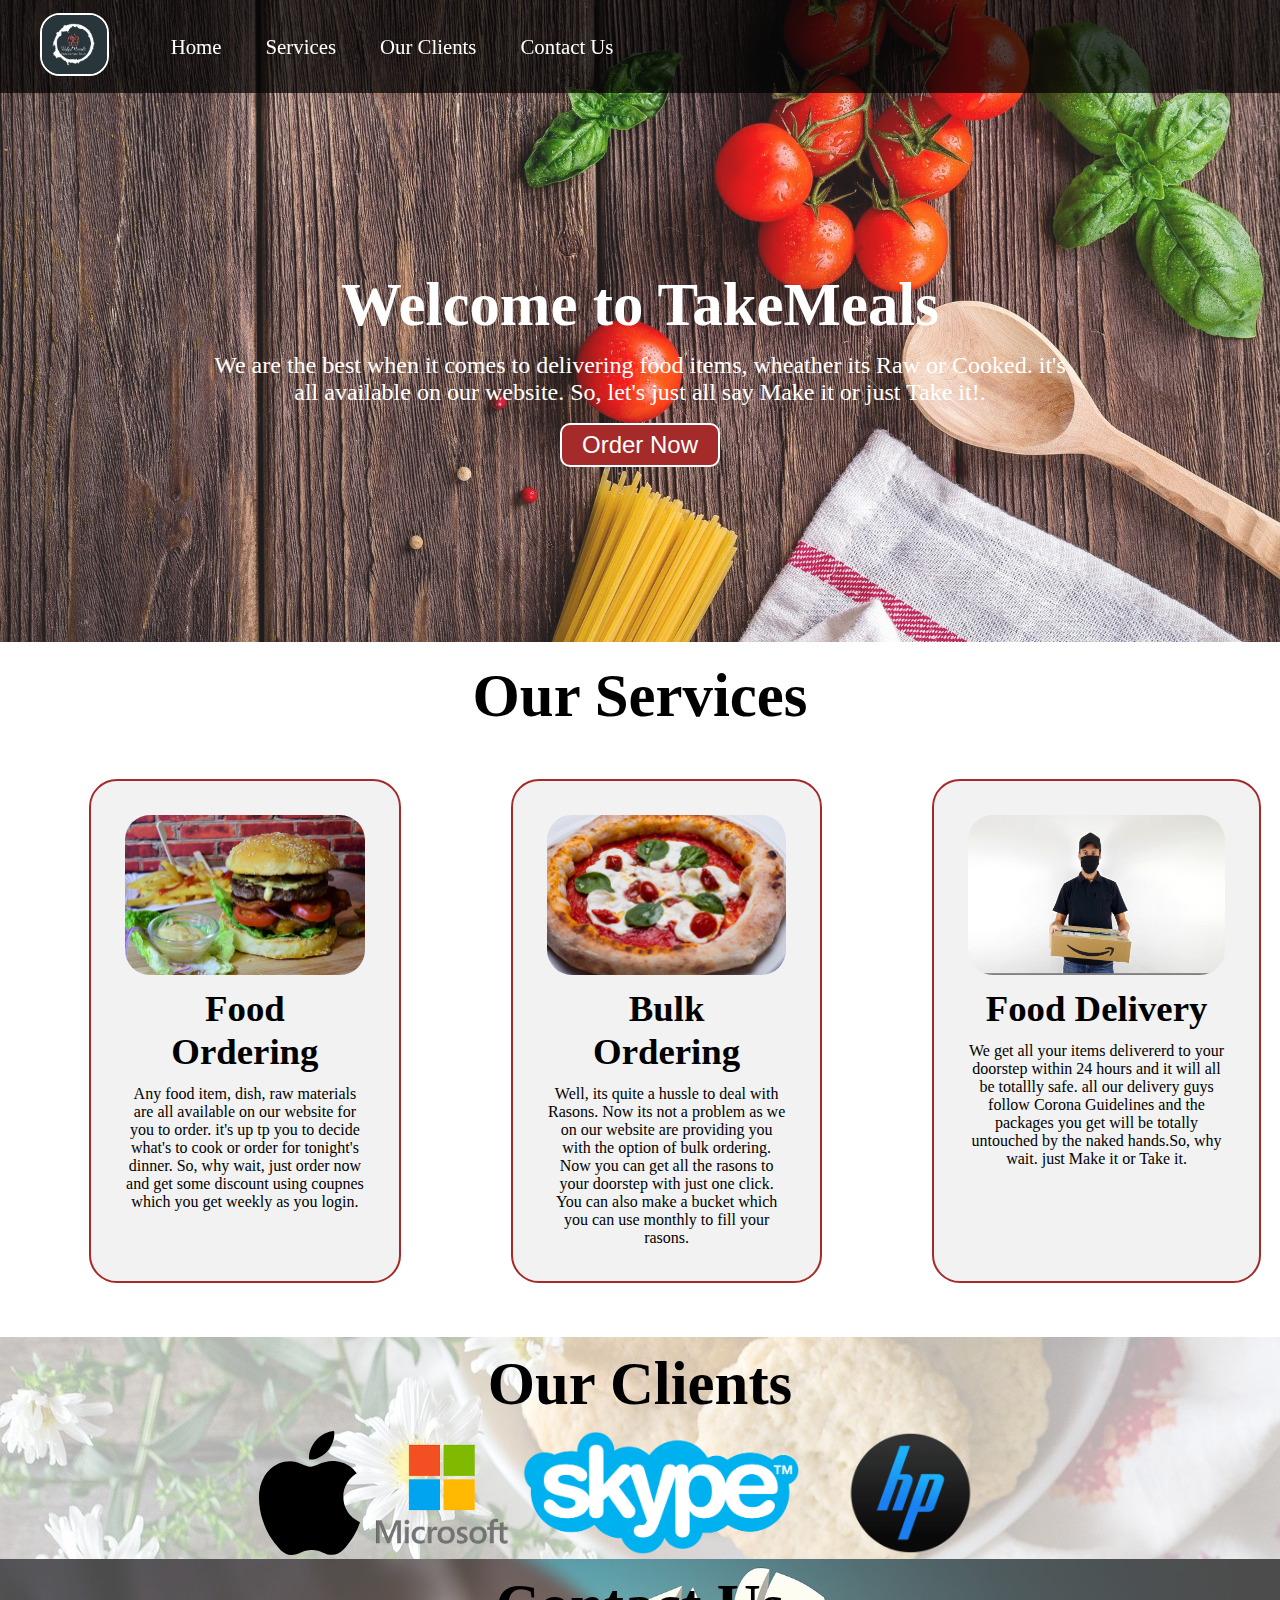
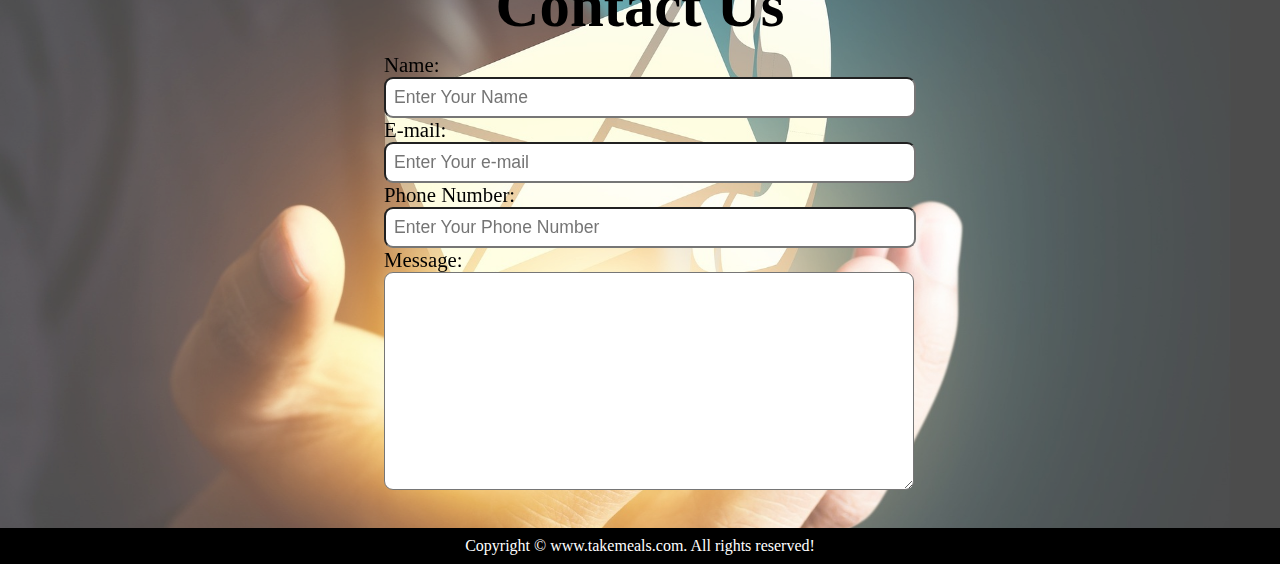
<file: MFRwebsite.html>
<!DOCTYPE html>
<html lang="en">
<head>
    <meta charset="UTF-8">
    <meta http-equiv="X-UA-Compatible" content="IE=edge">
    <meta name="viewport" content="width=device-width, initial-scale=1.0">
    <title>Best online food delivery services in India | TakeMeals.com</title>
    <link rel="stylesheet" href="css/sryle.css">
    <link rel="stylesheet" media="screen and (max-width:1170px)" href="css/phone.css">
    <link rel="preconnect" href="https://fonts.googleapis.com">
<link rel="preconnect" href="https://fonts.gstatic.com" crossorigin>
<link href="https://fonts.googleapis.com/css2?family=Baloo+2:wght@600&family=DynaPuff&display=swap" rel="stylesheet">
 
    
</head>
<body> 
    <nav id="navbar">
        <div id="logo">
            <img src="img/logo.png" alt="TakeMeals.com" >
        </div>    
        <ul>
            <li class="item"><a href="#home">Home</a></li>
            <li class="item"><a href="#services-container">Services</a></li>
            <li class="item"><a href="#client-section">Our Clients</a></li>
            <li class="item"><a href="#contact">Contact Us</a></li>
            


        </ul>
    </nav>
    <section id="home">
    <h1 class="h-primary">Welcome to TakeMeals</h1>
    <p>We are the best when it comes to delivering food items, wheather its Raw or Cooked. it's all available on our website. So, let's just all say Make it or just Take it!.</p>        
        <button class="btn">Order Now</button>
    </section>
    <section id="services-container">
        <h1 class="h-primary center">Our Services</h1>
        <div id="services">
            <div class="box">
                <img src="img/burger-3962996_1920.jpg" alt="">
                <h2 class="h-secondary center">Food Ordering</h2>
                <p class="center">Any food item, dish, raw materials are all available on our website for you to order. it's up tp you to decide what's to cook or order for tonight's dinner. So, why wait, just order now and get some discount using coupnes which you get weekly as you login.</p>
            </div>
            <div class="box">
                <img src="img/pizza-5275191_1920.jpg" alt="">
                <h2 class="h-secondary center">Bulk Ordering</h2>
                <p class="center">Well, its quite a hussle to deal with Rasons. Now its not a problem as we on our website are providing you with the option of bulk ordering. Now you can get all the rasons to your doorstep with just one click. You can also make a bucket which you can use monthly to fill your rasons.</p>
            </div>
            <div class="box">
                <img src="img/delivery-6924735_1920.jpg" alt="">
                <h2 class="h-secondary center">Food Delivery</h2>
                <p class="center">We get all your items delivererd to your doorstep within 24 hours and it will all be totallly safe. all our delivery guys follow Corona Guidelines and the packages you get will be totally untouched by the naked hands.So, why wait. just Make it or Take it.</p>
            </div>
        </div>
         
           
    </section>
    <section id="client-section">
        <h1 class="h-primary center">Our Clients</h1>
        <div id="clients">
            <div class="clinet-item">
                <img src="img/appi.svg" alt="Our Client">
            </div>
            <div class="clinet-item">
                <img src="img/msbestu.png" alt="Our Client">
            </div>
            <div class="clinet-item">
                <img src="img/2560px-Skype_logo.svg.png" alt="Our Client">
            </div>
            <div class="clinet-item">
                <img src="img/HP-Emblembest.png" alt="Our Client">
            </div>
        </div>
    </section>
    <section id="contact">
        <h1 class="h-primary center">
            Contact Us
        </h1>
        <div id="contact-box">
            <form action="">
                <div class="form-group">
                    <label for="name">Name:</label>
                    <input type="text" name="Name" id="name" placeholder="Enter Your Name">
                </div>
            
                <div class="form-group">
                    <label for="email">E-mail:</label>
                    <input type="email" name="Name" id="email" placeholder="Enter Your e-mail">
                </div>
            
                <div class="form-group">
                    <label for="phone">Phone Number:</label>
                    <input type="phone" name="Name" id="phone" placeholder="Enter Your Phone Number">
                </div>
            
                <div class="form-group">
                    <label for="message">Message:</label>
                    <textarea name="message" id="message" cols="30" rows="10"></textarea>
                </div>
            </form>
        </div>
    </section>
    <footer>
        <div class="center">
            Copyright &copy; www.takemeals.com. All rights reserved!
        </div>
    </footer>

</body>
</html>
</file>
<file: css/phone.css>
/* navbar */
#navbar{
    flex-direction: column;
}
#navbar ul li a{
    font-size: 1rem;
    padding: 0px 7px;
    padding-bottom: 8px;
}

/* home section */
#home{
    height: 280px;
    padding: 3px 29px;
    
}
#home::before{
    height: 370px;
    
}
#home p{
    font-size: 13px;
}

/* services section */
#services{
    flex-direction: column;
}
#services .box{
    padding: 14px;
    margin: 2px 15px;
    margin-bottom: 20px;
}
/* #services .box img{
    height: 108px;
} */

/* client section */
#clients{
    flex-wrap: wrap;
}
#clients img{
    height: auto;
    width:66px ;
    padding: 2px 6px;
}

/* contact us */
#contact-box form{
    width: 80%;
}

/*  footer */

/* utility classes */
.h-primary{
    font-size: 26px;
}
.btn{
    font-size: 13px;
    padding: 4px 8px;
}
</file>
<file: css/sryle.css>
/* CSS Reset */
*{
    margin: 0;
    padding: 0;
}

html{
    scroll-behavior: smooth;
}

/* CSS Variables */
:root{
    --navbar-height: 59px;
}

/* Navigation Bar */
#navbar{
    display: flex;
    align-items: center;
    position: sticky;
    top: 0px;
}

#navbar::before{
    content: "";
    background-color: black;
    position: absolute;
    top:0px;
    left:0px;
    height: 100%;
    width:100%;
    z-index: -1;
    opacity: 0.7;
}

/* Navigation Bar: Logo and Image */
#logo{
    margin: 10px 34px;
}

#logo img{
    height: 59px;
    margin: 3px 6px;
    border-radius: 20px;
    border: 2px solid white;
}


/* Navigation Bar: List Styling */

#navbar ul{
    display: flex;
    font-family: 'Baloo Bhai', cursive;
}

#navbar ul li{ 
    list-style: none;
    font-size: 1.3rem;
}

#navbar ul li a{
    color: white;
    display: block;
    padding: 3px 22px;
    border-radius: 20px;
    text-decoration: none;
}

#navbar ul li a:hover{
    color: black;
    background-color: white;
}

/* Home Section */
#home{
    display: flex;
    flex-direction: column;
    padding:3px 200px;
    height: 550px;
    justify-content: center;
    align-items: center;
}

#home::before{ 
    content: "";
    position: absolute;
    background: url('../img/spaghetti-1932466_1920.jpg') no-repeat center center/cover;
    height: 642px;
    top:0px;
    left:0px;
    width: 100%;
    z-index: -1;
    opacity:0.89;
}

#home h1{
    color:white;
    text-align: center;
    font-family: 'Bree Serif', serif;
}

#home p{
    color:white;
    text-align: center;
    font-size: 1.5rem;
    font-family: 'Bree Serif', serif;
}
/* Services Section */
#services{
    margin: 34px;
    display: flex;
}
#services .box{ 
    border: 2px solid brown;
    padding: 34px;
    margin: 2px 55px;
    border-radius: 28px;
    background: #f2f2f2;
    margin-bottom: 20px;
}

#services .box img{ 
   height: 160px;
   margin: auto;
   display: block;
   border-radius: 25px;
}

#services .box p{
    font-family: 'Bree Serif', serif;

} 

/* Clients Section */
#client-section{ 
    position: relative;
}

#client-section::before{
 content: "";
 position: absolute;
 background: url('../img/raspberries-2023404_1920.jpg');
 width: 100%;
 height: 100%;
 z-index: -1;
 opacity: 0.3;
}

#clients{
    display: flex;
    justify-content: center;
    align-items: center;
}

.client-item{
    padding: 34px;
}

#clients img{
    height: 124px;
    
}


/* Contact Section */
#contact{
    position: relative;
}
#contact::before{
    content: "";
    position: absolute;
    width: 100%;
    height: 100%;
    z-index: -1;
    opacity: 0.7;
    background: url('../img/telephone-612061_1920.jpg') no-repeat center center/cover;

}
#contact-box{
    display: flex;
    justify-content: center;
    align-items: center;
    padding-bottom: 34px;
}
#contact-box input, 
#contact-box textarea{
    width: 100%;
    padding: 0.5rem;
    border-radius: 9px;
    font-size: 1.1rem;
} 

#contact-box form{
    width: 40%;
}

#contact-box label{
   font-size: 1.3rem;
   font-family: 'Bree Serif', serif;
   

}


footer{
    background: black;
    color: white;
    padding: 9px 20px;
}

/* Utility Classes */
.h-primary{
    font-family: 'Bree Serif', serif;
    font-size: 3.8rem;
    padding: 12px;
}

.h-secondary{
    font-family: 'Bree Serif', serif;
    font-size: 2.3rem;
    padding: 12px;
}

.btn{
    padding: 6px 20px;
    border: 2px solid white;
    background-color: brown;
    color: white;
    margin: 17px;
    font-size: 1.5rem;
    border-radius: 10px;
    cursor:pointer;
}

.center{
    text-align: center;
}
</file>
